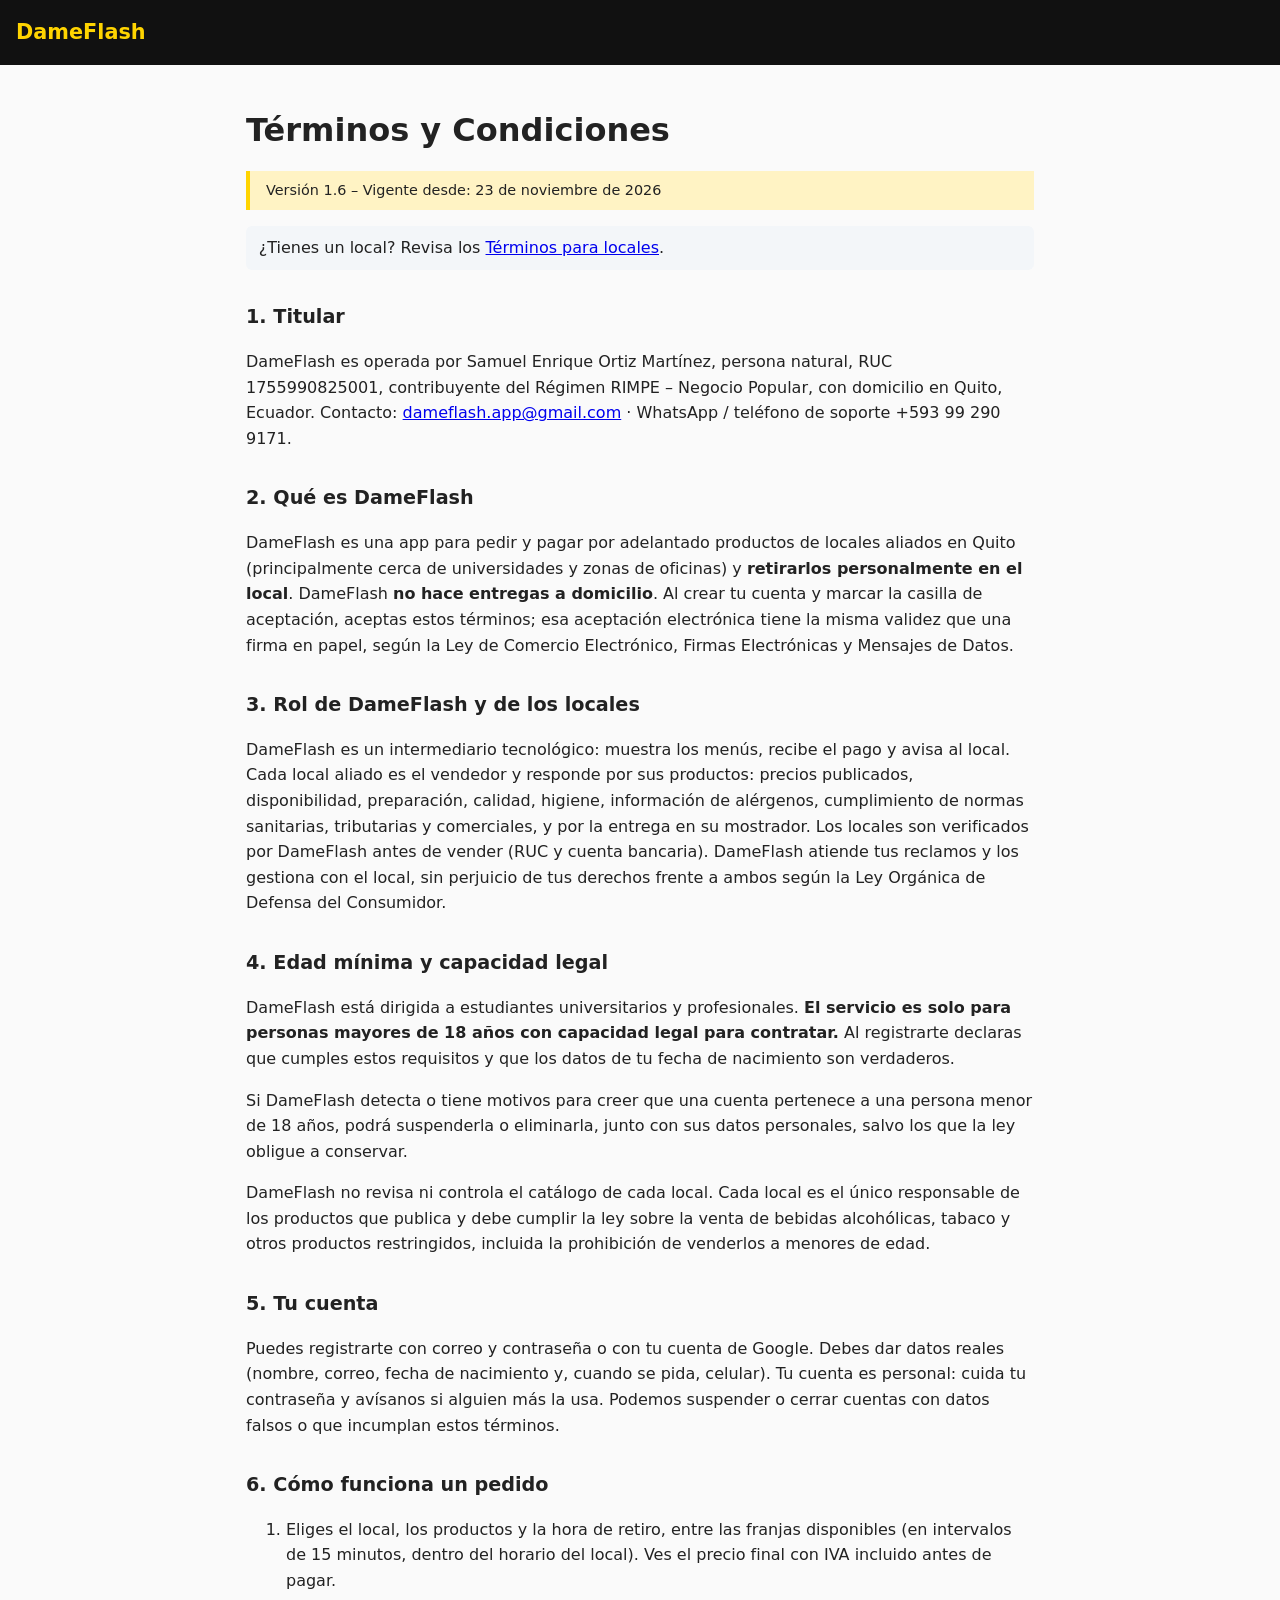
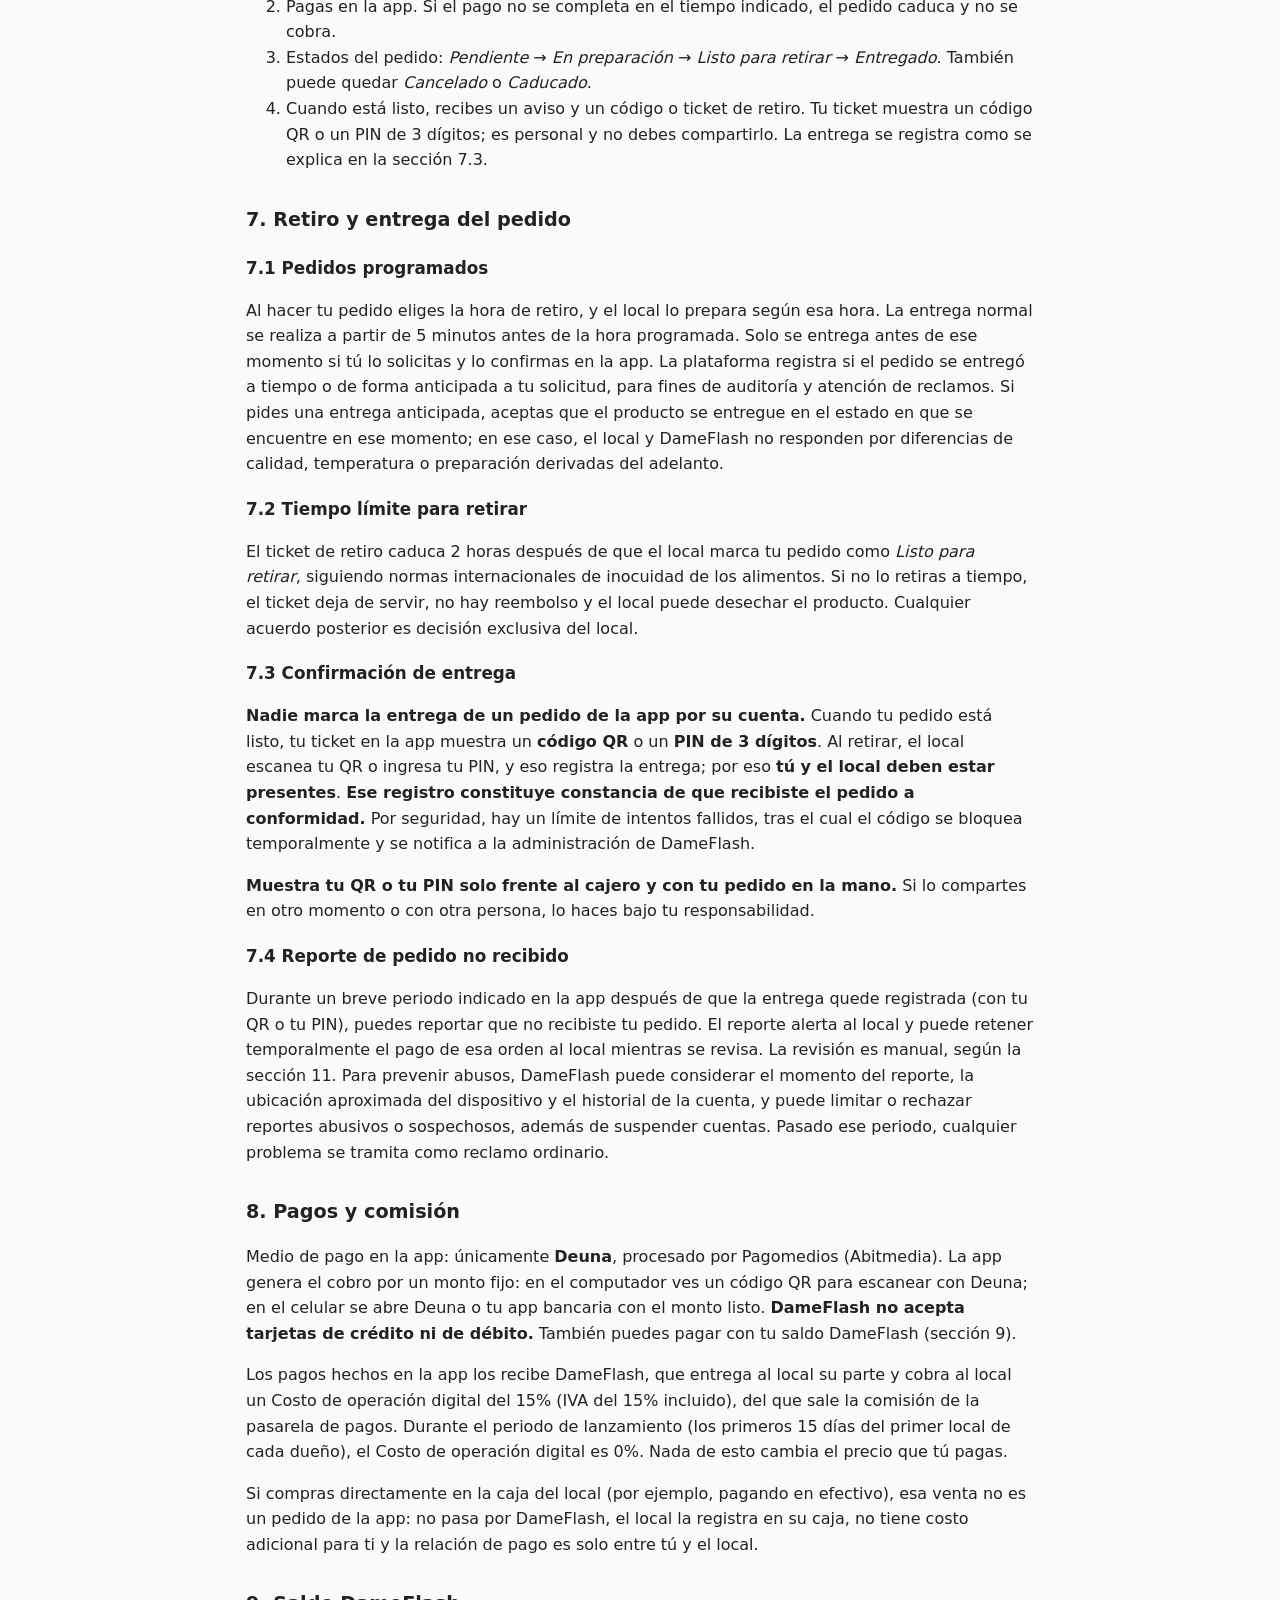
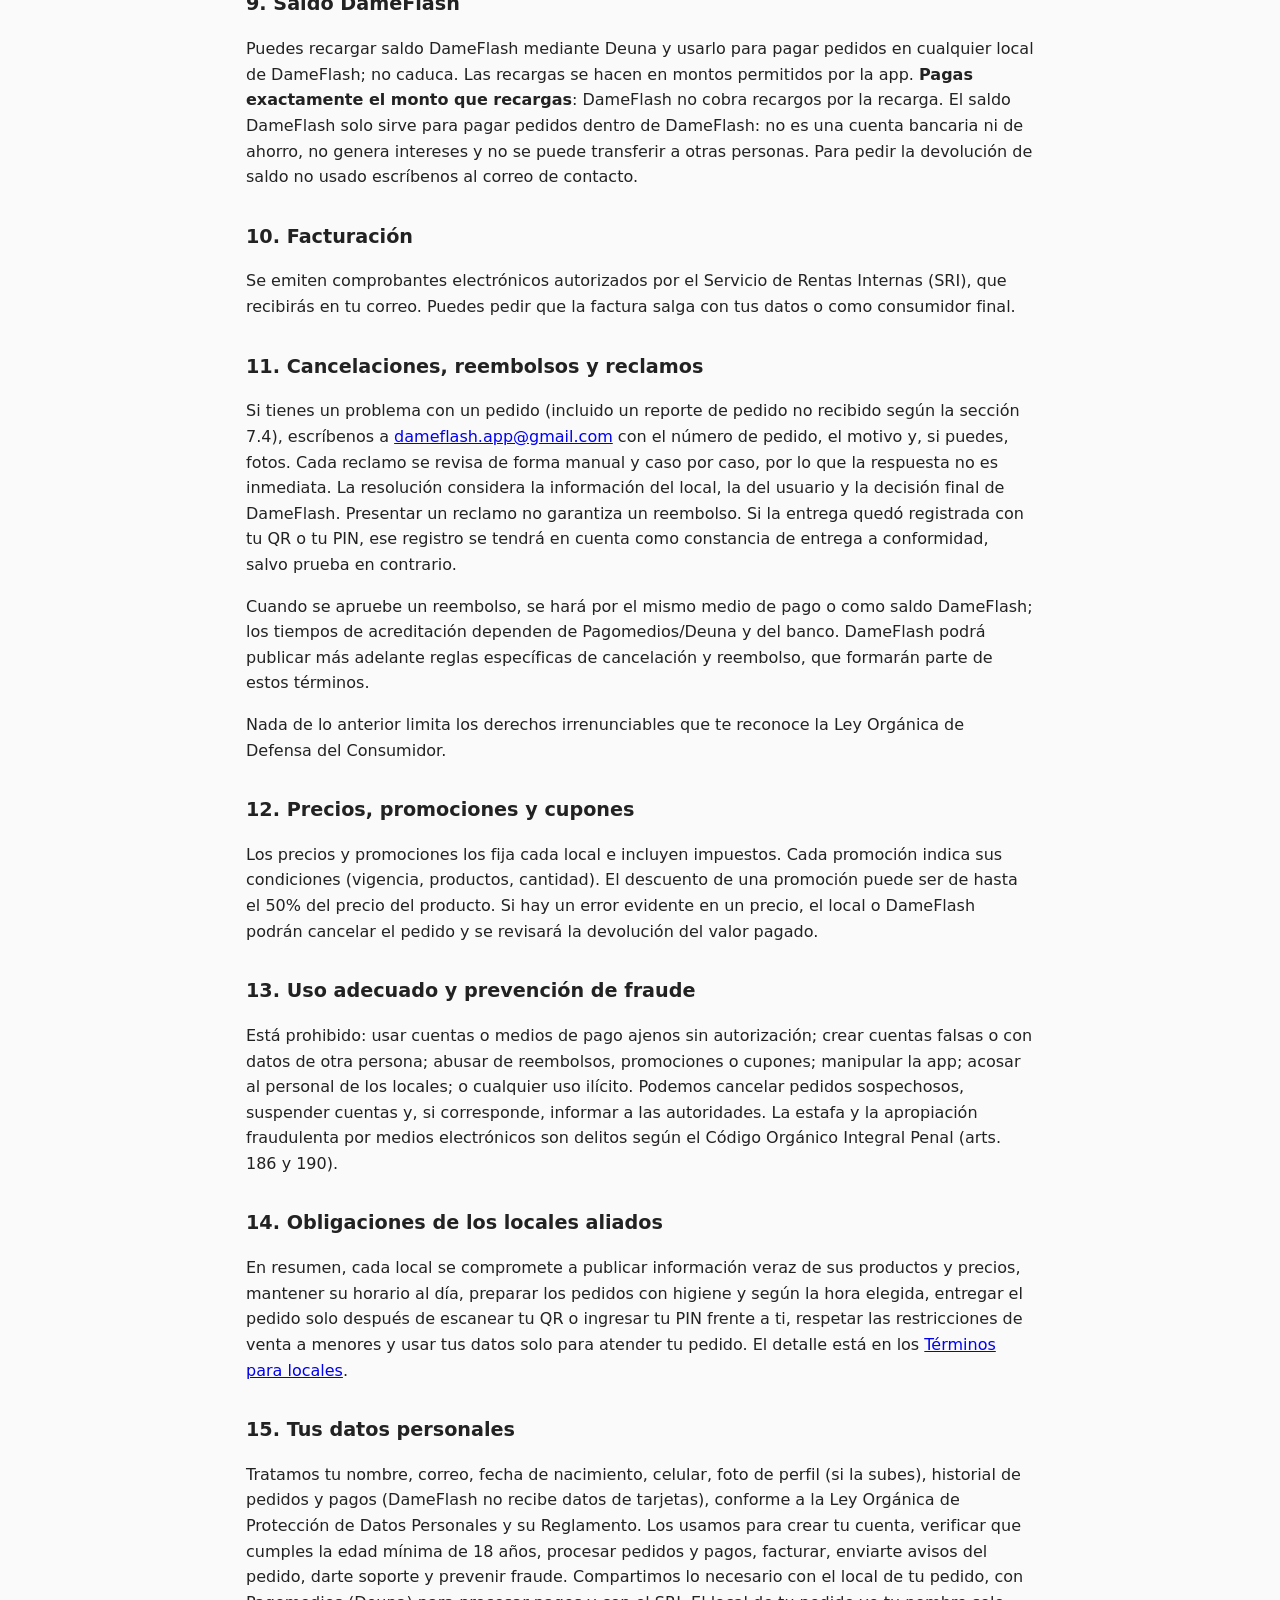
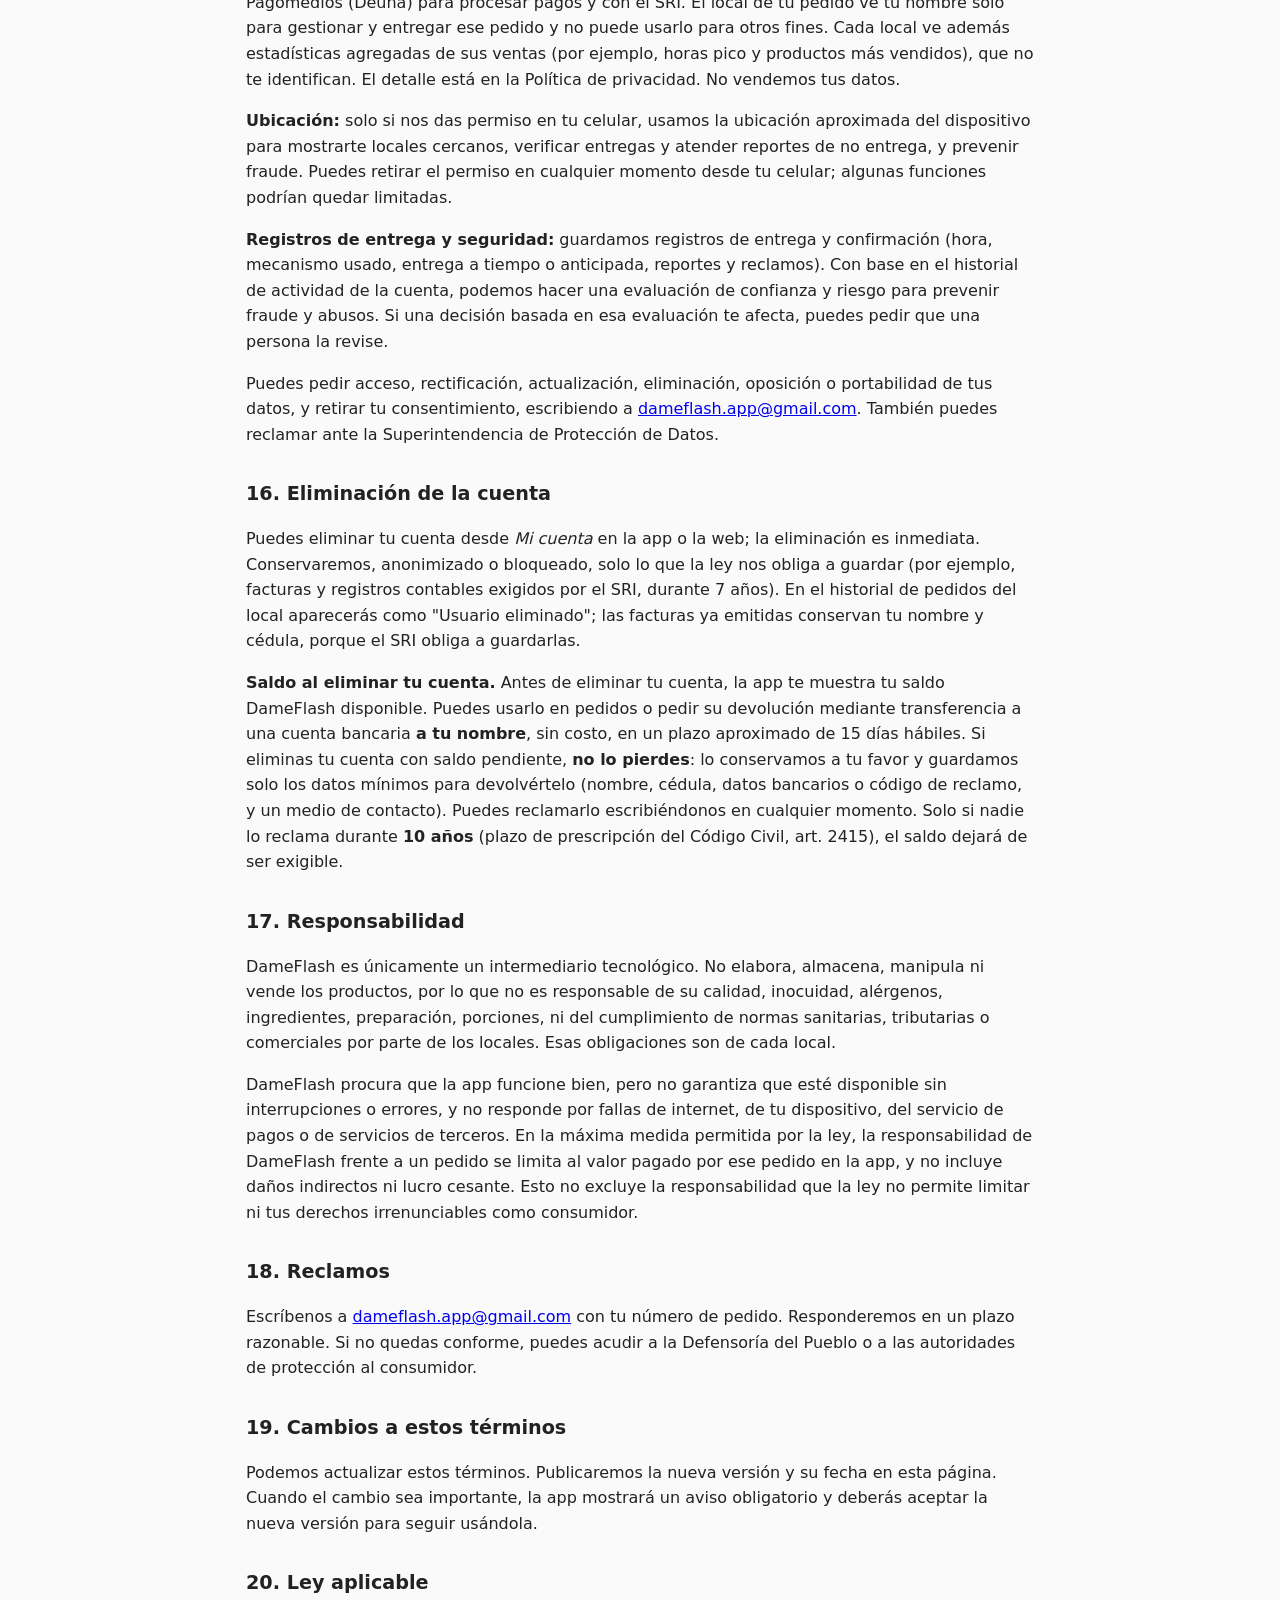
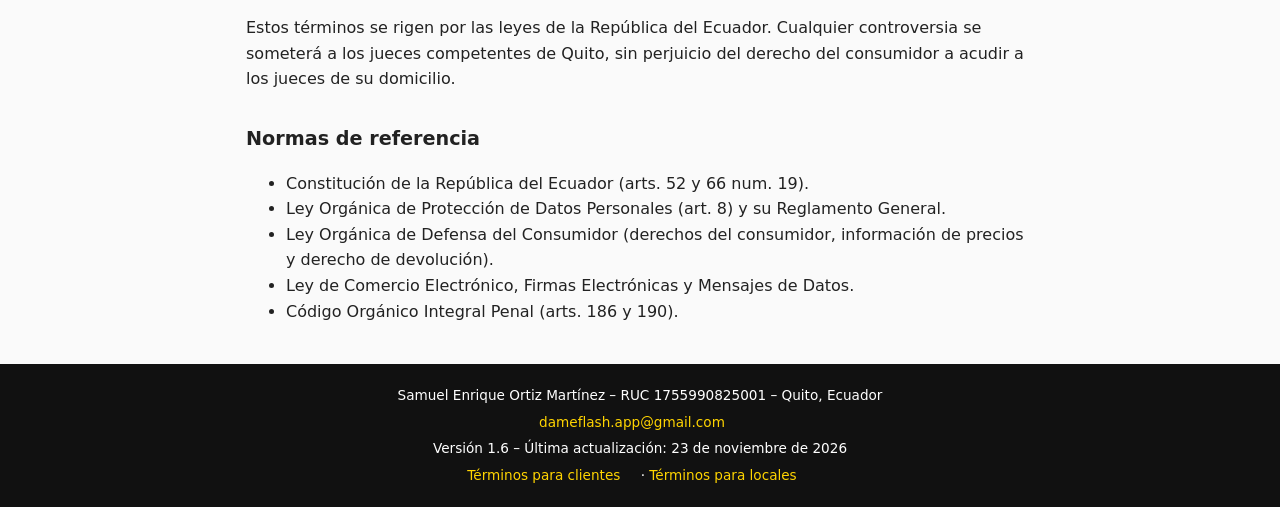
<file: index.html>
<!DOCTYPE html>
<!-- PLANTILLA: contenido legal referencial, debe ser revisado por un abogado antes de considerarse definitivo. -->
<html lang="es"><head><meta charset="utf-8"><meta name="viewport" content="width=device-width, initial-scale=1"><title>Términos y Condiciones – DameFlash</title><link rel="stylesheet" href="style.css"></head><body>
<header><nav><span class="brand">DameFlash</span></nav></header>
<main>
<h1>Términos y Condiciones</h1>
<p class="version">Versión 1.6 – Vigente desde: 23 de noviembre de 2026</p>
<p class="switch">¿Tienes un local? Revisa los <a href="locales.html">Términos para locales</a>.</p>

<h2>1. Titular</h2><p>DameFlash es operada por Samuel Enrique Ortiz Martínez, persona natural, RUC 1755990825001, contribuyente del Régimen RIMPE – Negocio Popular, con domicilio en Quito, Ecuador. Contacto: <a href="mailto:dameflash.app@gmail.com">dameflash.app@gmail.com</a> · WhatsApp / teléfono de soporte +593 99 290 9171.</p>

<h2>2. Qué es DameFlash</h2><p>DameFlash es una app para pedir y pagar por adelantado productos de locales aliados en Quito (principalmente cerca de universidades y zonas de oficinas) y <strong>retirarlos personalmente en el local</strong>. DameFlash <strong>no hace entregas a domicilio</strong>. Al crear tu cuenta y marcar la casilla de aceptación, aceptas estos términos; esa aceptación electrónica tiene la misma validez que una firma en papel, según la Ley de Comercio Electrónico, Firmas Electrónicas y Mensajes de Datos.</p>

<h2>3. Rol de DameFlash y de los locales</h2><p>DameFlash es un intermediario tecnológico: muestra los menús, recibe el pago y avisa al local. Cada local aliado es el vendedor y responde por sus productos: precios publicados, disponibilidad, preparación, calidad, higiene, información de alérgenos, cumplimiento de normas sanitarias, tributarias y comerciales, y por la entrega en su mostrador. Los locales son verificados por DameFlash antes de vender (RUC y cuenta bancaria). DameFlash atiende tus reclamos y los gestiona con el local, sin perjuicio de tus derechos frente a ambos según la Ley Orgánica de Defensa del Consumidor.</p>

<h2>4. Edad mínima y capacidad legal</h2>
<p>DameFlash está dirigida a estudiantes universitarios y profesionales. <strong>El servicio es solo para personas mayores de 18 años con capacidad legal para contratar.</strong> Al registrarte declaras que cumples estos requisitos y que los datos de tu fecha de nacimiento son verdaderos.</p>
<p>Si DameFlash detecta o tiene motivos para creer que una cuenta pertenece a una persona menor de 18 años, podrá suspenderla o eliminarla, junto con sus datos personales, salvo los que la ley obligue a conservar.</p>
<p>DameFlash no revisa ni controla el catálogo de cada local. Cada local es el único responsable de los productos que publica y debe cumplir la ley sobre la venta de bebidas alcohólicas, tabaco y otros productos restringidos, incluida la prohibición de venderlos a menores de edad.</p>
<h2>5. Tu cuenta</h2><p>Puedes registrarte con correo y contraseña o con tu cuenta de Google. Debes dar datos reales (nombre, correo, fecha de nacimiento y, cuando se pida, celular). Tu cuenta es personal: cuida tu contraseña y avísanos si alguien más la usa. Podemos suspender o cerrar cuentas con datos falsos o que incumplan estos términos.</p>

<h2>6. Cómo funciona un pedido</h2>
<ol>
<li>Eliges el local, los productos y la hora de retiro, entre las franjas disponibles (en intervalos de 15 minutos, dentro del horario del local). Ves el precio final con IVA incluido antes de pagar.</li>
<li>Pagas en la app. Si el pago no se completa en el tiempo indicado, el pedido caduca y no se cobra.</li>
<li>Estados del pedido: <em>Pendiente</em> → <em>En preparación</em> → <em>Listo para retirar</em> → <em>Entregado</em>. También puede quedar <em>Cancelado</em> o <em>Caducado</em>.</li>
<li>Cuando está listo, recibes un aviso y un código o ticket de retiro. Tu ticket muestra un código QR o un PIN de 3 dígitos; es personal y no debes compartirlo. La entrega se registra como se explica en la sección 7.3.</li>
</ol>
<h2>7. Retiro y entrega del pedido</h2>
<h3>7.1 Pedidos programados</h3><p>Al hacer tu pedido eliges la hora de retiro, y el local lo prepara según esa hora. La entrega normal se realiza a partir de 5 minutos antes de la hora programada. Solo se entrega antes de ese momento si tú lo solicitas y lo confirmas en la app. La plataforma registra si el pedido se entregó a tiempo o de forma anticipada a tu solicitud, para fines de auditoría y atención de reclamos. Si pides una entrega anticipada, aceptas que el producto se entregue en el estado en que se encuentre en ese momento; en ese caso, el local y DameFlash no responden por diferencias de calidad, temperatura o preparación derivadas del adelanto.</p>
<h3>7.2 Tiempo límite para retirar</h3><p>El ticket de retiro caduca 2 horas después de que el local marca tu pedido como <em>Listo para retirar</em>, siguiendo normas internacionales de inocuidad de los alimentos. Si no lo retiras a tiempo, el ticket deja de servir, no hay reembolso y el local puede desechar el producto. Cualquier acuerdo posterior es decisión exclusiva del local.</p>
<h3>7.3 Confirmación de entrega</h3><p><strong>Nadie marca la entrega de un pedido de la app por su cuenta.</strong> Cuando tu pedido está listo, tu ticket en la app muestra un <strong>código QR</strong> o un <strong>PIN de 3 dígitos</strong>. Al retirar, el local escanea tu QR o ingresa tu PIN, y eso registra la entrega; por eso <strong>tú y el local deben estar presentes</strong>. <strong>Ese registro constituye constancia de que recibiste el pedido a conformidad.</strong> Por seguridad, hay un límite de intentos fallidos, tras el cual el código se bloquea temporalmente y se notifica a la administración de DameFlash.</p>
<p><strong>Muestra tu QR o tu PIN solo frente al cajero y con tu pedido en la mano.</strong> Si lo compartes en otro momento o con otra persona, lo haces bajo tu responsabilidad.</p>
<h3>7.4 Reporte de pedido no recibido</h3><p>Durante un breve periodo indicado en la app después de que la entrega quede registrada (con tu QR o tu PIN), puedes reportar que no recibiste tu pedido. El reporte alerta al local y puede retener temporalmente el pago de esa orden al local mientras se revisa. La revisión es manual, según la sección 11. Para prevenir abusos, DameFlash puede considerar el momento del reporte, la ubicación aproximada del dispositivo y el historial de la cuenta, y puede limitar o rechazar reportes abusivos o sospechosos, además de suspender cuentas. Pasado ese periodo, cualquier problema se tramita como reclamo ordinario.</p>
<h2>8. Pagos y comisión</h2><p>Medio de pago en la app: únicamente <strong>Deuna</strong>, procesado por Pagomedios (Abitmedia). La app genera el cobro por un monto fijo: en el computador ves un código QR para escanear con Deuna; en el celular se abre Deuna o tu app bancaria con el monto listo. <strong>DameFlash no acepta tarjetas de crédito ni de débito.</strong> También puedes pagar con tu saldo DameFlash (sección 9).</p>
<p>Los pagos hechos en la app los recibe DameFlash, que entrega al local su parte y cobra al local un Costo de operación digital del 15% (IVA del 15% incluido), del que sale la comisión de la pasarela de pagos. Durante el periodo de lanzamiento (los primeros 15 días del primer local de cada dueño), el Costo de operación digital es 0%. Nada de esto cambia el precio que tú pagas.</p>
<p>Si compras directamente en la caja del local (por ejemplo, pagando en efectivo), esa venta no es un pedido de la app: no pasa por DameFlash, el local la registra en su caja, no tiene costo adicional para ti y la relación de pago es solo entre tú y el local.</p>
<h2>9. Saldo DameFlash</h2><p>Puedes recargar saldo DameFlash mediante Deuna y usarlo para pagar pedidos en cualquier local de DameFlash; no caduca. Las recargas se hacen en montos permitidos por la app. <strong>Pagas exactamente el monto que recargas</strong>: DameFlash no cobra recargos por la recarga. El saldo DameFlash solo sirve para pagar pedidos dentro de DameFlash: no es una cuenta bancaria ni de ahorro, no genera intereses y no se puede transferir a otras personas. Para pedir la devolución de saldo no usado escríbenos al correo de contacto.</p>

<h2>10. Facturación</h2><p>Se emiten comprobantes electrónicos autorizados por el Servicio de Rentas Internas (SRI), que recibirás en tu correo. Puedes pedir que la factura salga con tus datos o como consumidor final.</p>

<h2>11. Cancelaciones, reembolsos y reclamos</h2><p>Si tienes un problema con un pedido (incluido un reporte de pedido no recibido según la sección 7.4), escríbenos a <a href="mailto:dameflash.app@gmail.com">dameflash.app@gmail.com</a> con el número de pedido, el motivo y, si puedes, fotos. Cada reclamo se revisa de forma manual y caso por caso, por lo que la respuesta no es inmediata. La resolución considera la información del local, la del usuario y la decisión final de DameFlash. Presentar un reclamo no garantiza un reembolso. Si la entrega quedó registrada con tu QR o tu PIN, ese registro se tendrá en cuenta como constancia de entrega a conformidad, salvo prueba en contrario.</p>
<p>Cuando se apruebe un reembolso, se hará por el mismo medio de pago o como saldo DameFlash; los tiempos de acreditación dependen de Pagomedios/Deuna y del banco. DameFlash podrá publicar más adelante reglas específicas de cancelación y reembolso, que formarán parte de estos términos.</p>
<p>Nada de lo anterior limita los derechos irrenunciables que te reconoce la Ley Orgánica de Defensa del Consumidor.</p>
<h2>12. Precios, promociones y cupones</h2><p>Los precios y promociones los fija cada local e incluyen impuestos. Cada promoción indica sus condiciones (vigencia, productos, cantidad). El descuento de una promoción puede ser de hasta el 50% del precio del producto. Si hay un error evidente en un precio, el local o DameFlash podrán cancelar el pedido y se revisará la devolución del valor pagado.</p>

<h2>13. Uso adecuado y prevención de fraude</h2><p>Está prohibido: usar cuentas o medios de pago ajenos sin autorización; crear cuentas falsas o con datos de otra persona; abusar de reembolsos, promociones o cupones; manipular la app; acosar al personal de los locales; o cualquier uso ilícito. Podemos cancelar pedidos sospechosos, suspender cuentas y, si corresponde, informar a las autoridades. La estafa y la apropiación fraudulenta por medios electrónicos son delitos según el Código Orgánico Integral Penal (arts. 186 y 190).</p>

<h2>14. Obligaciones de los locales aliados</h2><p>En resumen, cada local se compromete a publicar información veraz de sus productos y precios, mantener su horario al día, preparar los pedidos con higiene y según la hora elegida, entregar el pedido solo después de escanear tu QR o ingresar tu PIN frente a ti, respetar las restricciones de venta a menores y usar tus datos solo para atender tu pedido. El detalle está en los <a href="locales.html">Términos para locales</a>.</p>

<h2>15. Tus datos personales</h2><p>Tratamos tu nombre, correo, fecha de nacimiento, celular, foto de perfil (si la subes), historial de pedidos y pagos (DameFlash no recibe datos de tarjetas), conforme a la Ley Orgánica de Protección de Datos Personales y su Reglamento. Los usamos para crear tu cuenta, verificar que cumples la edad mínima de 18 años, procesar pedidos y pagos, facturar, enviarte avisos del pedido, darte soporte y prevenir fraude. Compartimos lo necesario con el local de tu pedido, con Pagomedios (Deuna) para procesar pagos y con el SRI. El local de tu pedido ve tu nombre solo para gestionar y entregar ese pedido y no puede usarlo para otros fines. Cada local ve además estadísticas agregadas de sus ventas (por ejemplo, horas pico y productos más vendidos), que no te identifican. El detalle está en la Política de privacidad. No vendemos tus datos.</p>
<p><strong>Ubicación:</strong> solo si nos das permiso en tu celular, usamos la ubicación aproximada del dispositivo para mostrarte locales cercanos, verificar entregas y atender reportes de no entrega, y prevenir fraude. Puedes retirar el permiso en cualquier momento desde tu celular; algunas funciones podrían quedar limitadas.</p>
<p><strong>Registros de entrega y seguridad:</strong> guardamos registros de entrega y confirmación (hora, mecanismo usado, entrega a tiempo o anticipada, reportes y reclamos). Con base en el historial de actividad de la cuenta, podemos hacer una evaluación de confianza y riesgo para prevenir fraude y abusos. Si una decisión basada en esa evaluación te afecta, puedes pedir que una persona la revise.</p>
<p>Puedes pedir acceso, rectificación, actualización, eliminación, oposición o portabilidad de tus datos, y retirar tu consentimiento, escribiendo a <a href="mailto:dameflash.app@gmail.com">dameflash.app@gmail.com</a>. También puedes reclamar ante la Superintendencia de Protección de Datos.</p>

<h2>16. Eliminación de la cuenta</h2><p>Puedes eliminar tu cuenta desde <em>Mi cuenta</em> en la app o la web; la eliminación es inmediata. Conservaremos, anonimizado o bloqueado, solo lo que la ley nos obliga a guardar (por ejemplo, facturas y registros contables exigidos por el SRI, durante 7 años). En el historial de pedidos del local aparecerás como "Usuario eliminado"; las facturas ya emitidas conservan tu nombre y cédula, porque el SRI obliga a guardarlas.</p>
<p><strong>Saldo al eliminar tu cuenta.</strong> Antes de eliminar tu cuenta, la app te muestra tu saldo DameFlash disponible. Puedes usarlo en pedidos o pedir su devolución mediante transferencia a una cuenta bancaria <strong>a tu nombre</strong>, sin costo, en un plazo aproximado de 15 días hábiles. Si eliminas tu cuenta con saldo pendiente, <strong>no lo pierdes</strong>: lo conservamos a tu favor y guardamos solo los datos mínimos para devolvértelo (nombre, cédula, datos bancarios o código de reclamo, y un medio de contacto). Puedes reclamarlo escribiéndonos en cualquier momento. Solo si nadie lo reclama durante <strong>10 años</strong> (plazo de prescripción del Código Civil, art. 2415), el saldo dejará de ser exigible.</p>

<h2>17. Responsabilidad</h2><p>DameFlash es únicamente un intermediario tecnológico. No elabora, almacena, manipula ni vende los productos, por lo que no es responsable de su calidad, inocuidad, alérgenos, ingredientes, preparación, porciones, ni del cumplimiento de normas sanitarias, tributarias o comerciales por parte de los locales. Esas obligaciones son de cada local.</p>
<p>DameFlash procura que la app funcione bien, pero no garantiza que esté disponible sin interrupciones o errores, y no responde por fallas de internet, de tu dispositivo, del servicio de pagos o de servicios de terceros. En la máxima medida permitida por la ley, la responsabilidad de DameFlash frente a un pedido se limita al valor pagado por ese pedido en la app, y no incluye daños indirectos ni lucro cesante. Esto no excluye la responsabilidad que la ley no permite limitar ni tus derechos irrenunciables como consumidor.</p>
<h2>18. Reclamos</h2><p>Escríbenos a <a href="mailto:dameflash.app@gmail.com">dameflash.app@gmail.com</a> con tu número de pedido. Responderemos en un plazo razonable. Si no quedas conforme, puedes acudir a la Defensoría del Pueblo o a las autoridades de protección al consumidor.</p>

<h2>19. Cambios a estos términos</h2><p>Podemos actualizar estos términos. Publicaremos la nueva versión y su fecha en esta página. Cuando el cambio sea importante, la app mostrará un aviso obligatorio y deberás aceptar la nueva versión para seguir usándola.</p>
<h2>20. Ley aplicable</h2><p>Estos términos se rigen por las leyes de la República del Ecuador. Cualquier controversia se someterá a los jueces competentes de Quito, sin perjuicio del derecho del consumidor a acudir a los jueces de su domicilio.</p>

<h2>Normas de referencia</h2><ul class="refs">
<li>Constitución de la República del Ecuador (arts. 52 y 66 num. 19).</li>
<li>Ley Orgánica de Protección de Datos Personales (art. 8) y su Reglamento General.</li>
<li>Ley Orgánica de Defensa del Consumidor (derechos del consumidor, información de precios y derecho de devolución).</li>
<li>Ley de Comercio Electrónico, Firmas Electrónicas y Mensajes de Datos.</li>
<li>Código Orgánico Integral Penal (arts. 186 y 190).</li>
</ul>
</main>
<footer><p>Samuel Enrique Ortiz Martínez – RUC 1755990825001 – Quito, Ecuador</p><p><a href="mailto:dameflash.app@gmail.com">dameflash.app@gmail.com</a></p><p>Versión 1.6 – Última actualización: 23 de noviembre de 2026</p><p><a href="index.html">Términos para clientes</a> · <a href="locales.html">Términos para locales</a></p></footer>
</body></html>
</file>
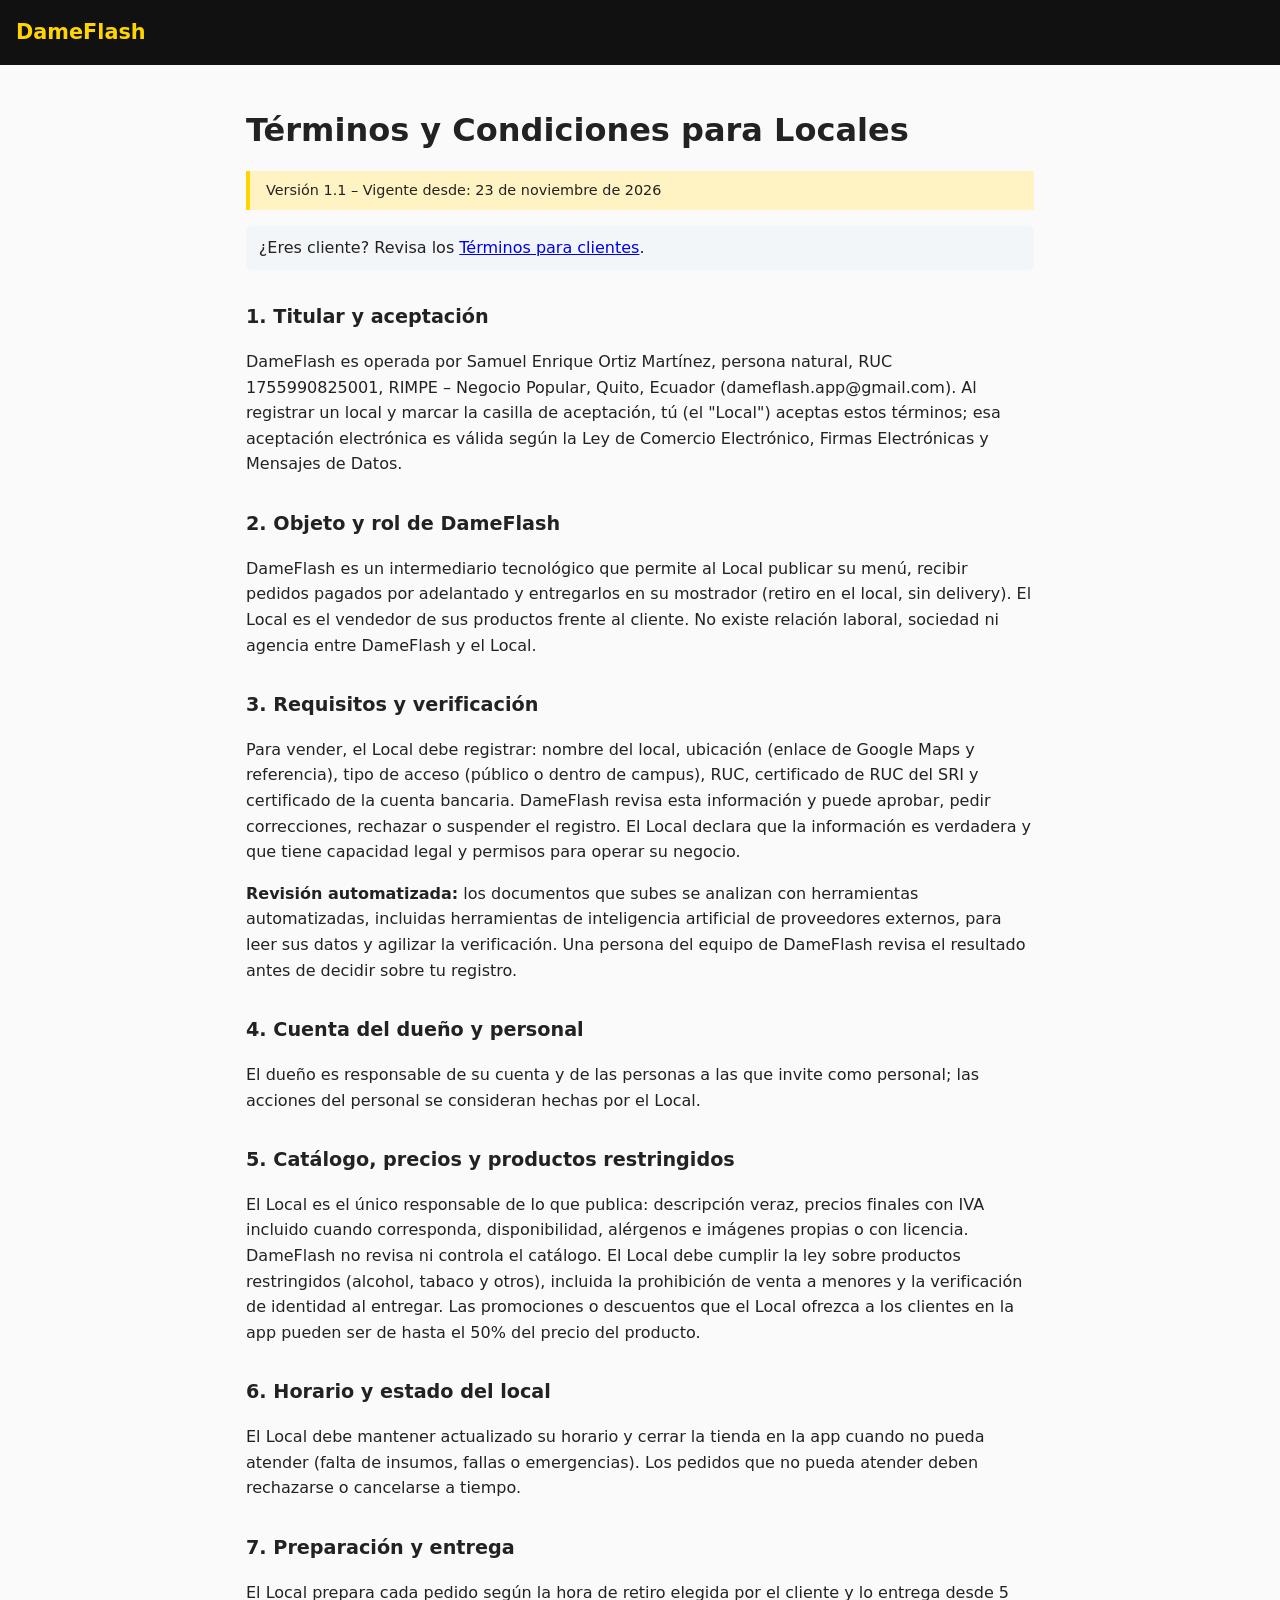
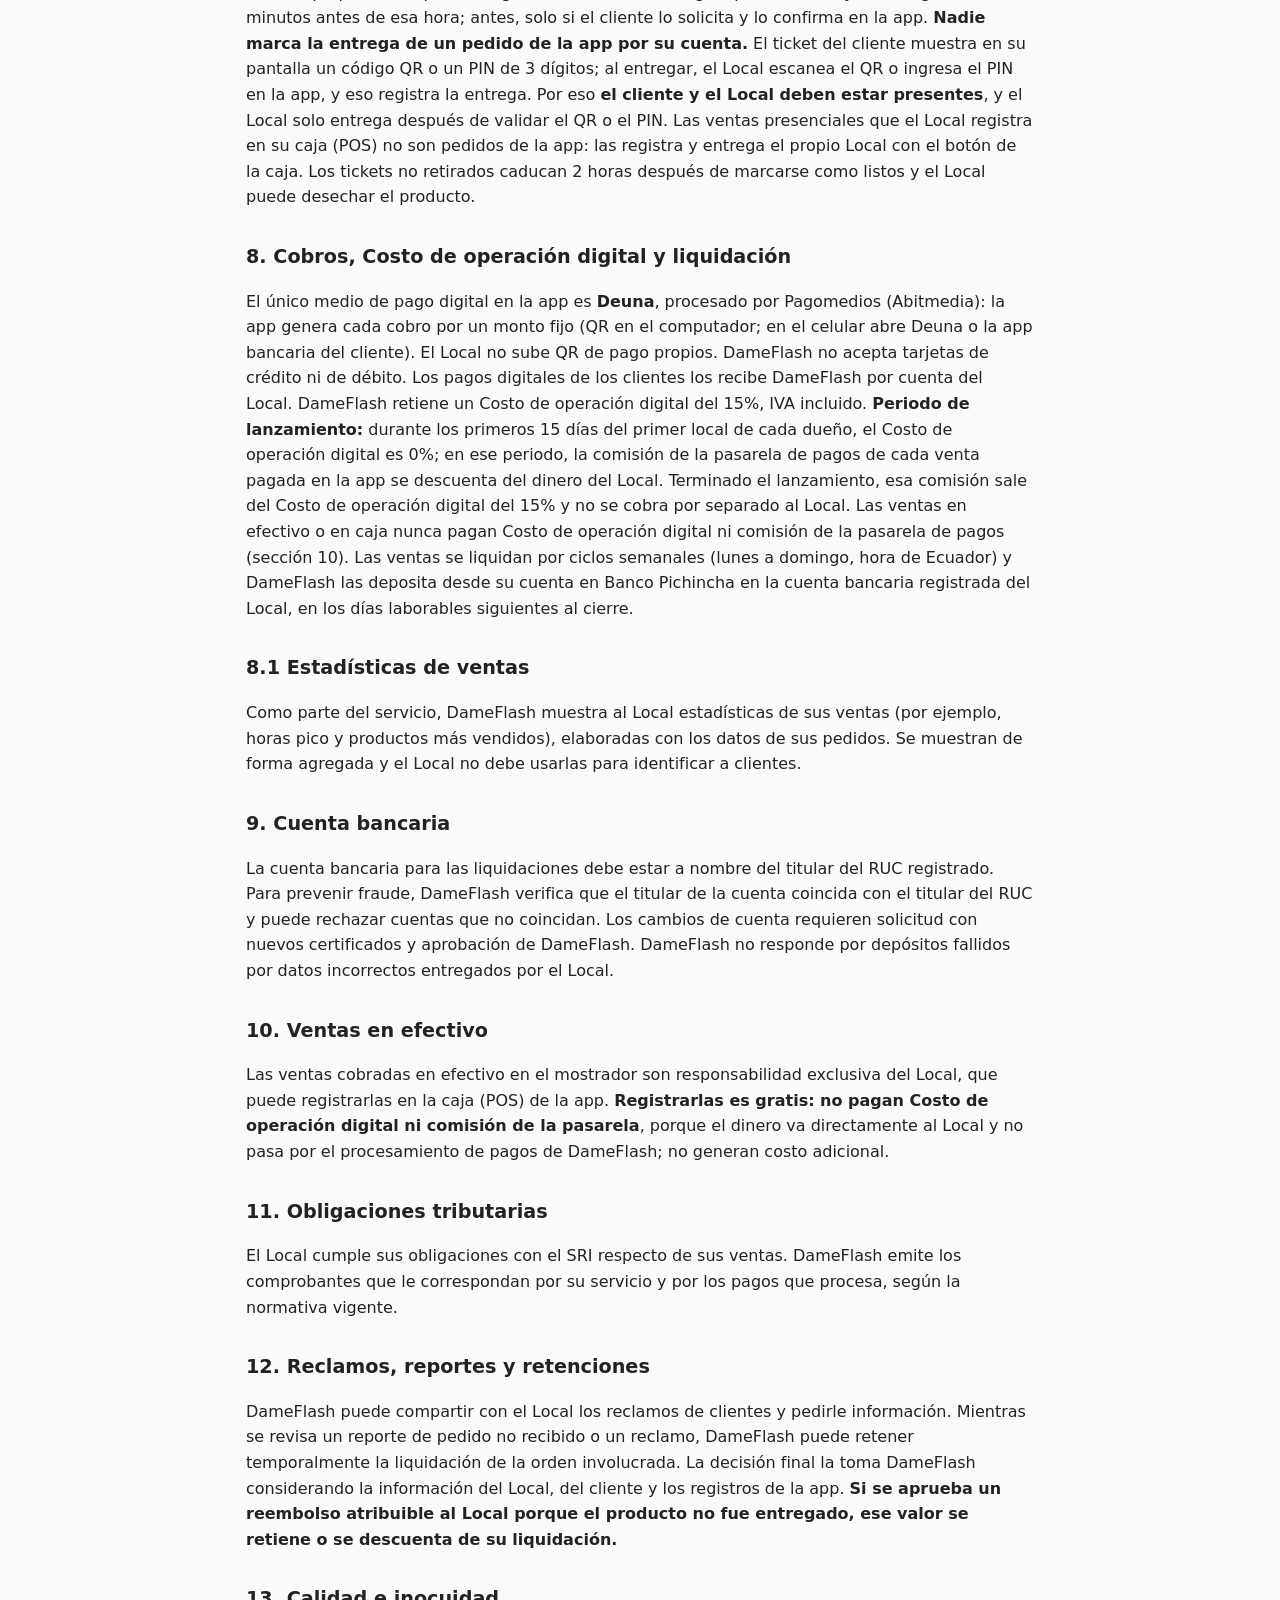
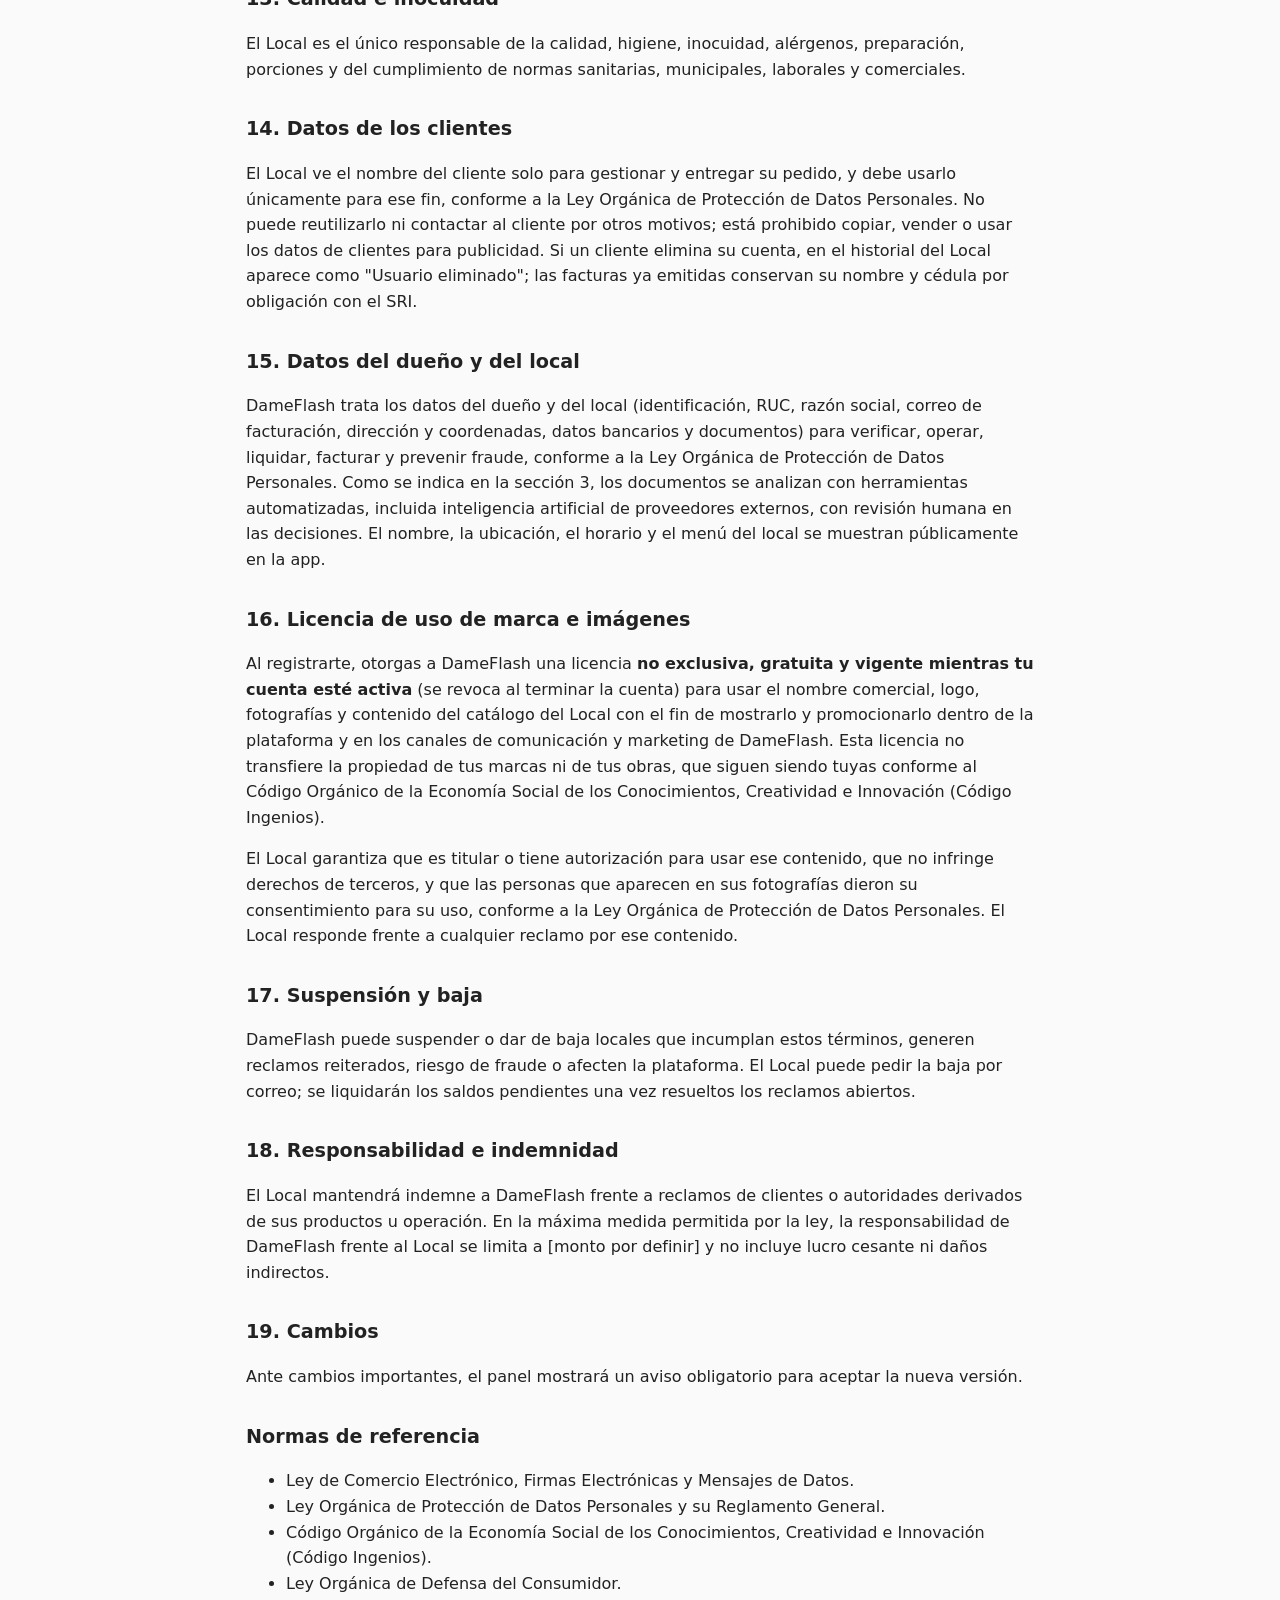
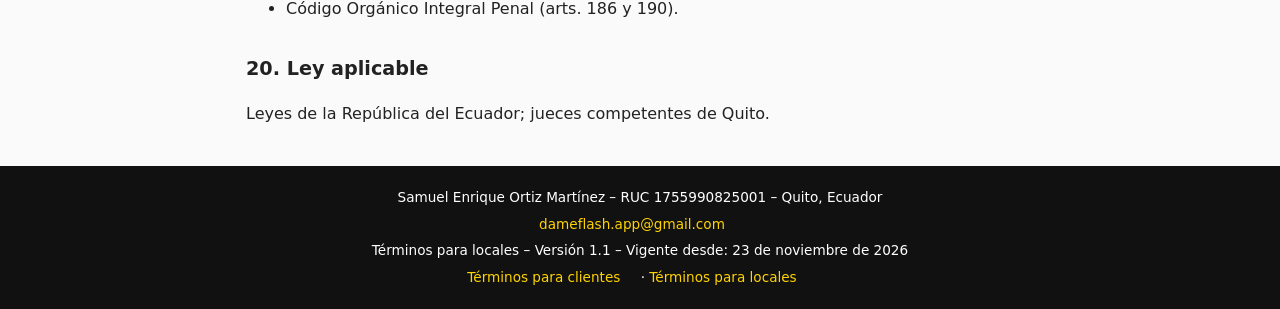
<file: locales.html>
<!DOCTYPE html>
<!-- PLANTILLA: contenido legal referencial, debe ser revisado por un abogado. -->
<html lang="es"><head><meta charset="utf-8"><meta name="viewport" content="width=device-width, initial-scale=1"><title>Términos para Locales – DameFlash</title><link rel="stylesheet" href="style.css"></head><body>
<header><nav><span class="brand">DameFlash</span></nav></header>
<main>
<h1>Términos y Condiciones para Locales</h1>
<p class="version">Versión 1.1 – Vigente desde: 23 de noviembre de 2026</p>
<p class="switch">¿Eres cliente? Revisa los <a href="index.html">Términos para clientes</a>.</p>

<h2>1. Titular y aceptación</h2><p>DameFlash es operada por Samuel Enrique Ortiz Martínez, persona natural, RUC 1755990825001, RIMPE – Negocio Popular, Quito, Ecuador (dameflash.app@gmail.com). Al registrar un local y marcar la casilla de aceptación, tú (el "Local") aceptas estos términos; esa aceptación electrónica es válida según la Ley de Comercio Electrónico, Firmas Electrónicas y Mensajes de Datos.</p>

<h2>2. Objeto y rol de DameFlash</h2><p>DameFlash es un intermediario tecnológico que permite al Local publicar su menú, recibir pedidos pagados por adelantado y entregarlos en su mostrador (retiro en el local, sin delivery). El Local es el vendedor de sus productos frente al cliente. No existe relación laboral, sociedad ni agencia entre DameFlash y el Local.</p>

<h2>3. Requisitos y verificación</h2><p>Para vender, el Local debe registrar: nombre del local, ubicación (enlace de Google Maps y referencia), tipo de acceso (público o dentro de campus), RUC, certificado de RUC del SRI y certificado de la cuenta bancaria. DameFlash revisa esta información y puede aprobar, pedir correcciones, rechazar o suspender el registro. El Local declara que la información es verdadera y que tiene capacidad legal y permisos para operar su negocio.</p><p><strong>Revisión automatizada:</strong> los documentos que subes se analizan con herramientas automatizadas, incluidas herramientas de inteligencia artificial de proveedores externos, para leer sus datos y agilizar la verificación. Una persona del equipo de DameFlash revisa el resultado antes de decidir sobre tu registro.</p>

<h2>4. Cuenta del dueño y personal</h2><p>El dueño es responsable de su cuenta y de las personas a las que invite como personal; las acciones del personal se consideran hechas por el Local.</p>

<h2>5. Catálogo, precios y productos restringidos</h2><p>El Local es el único responsable de lo que publica: descripción veraz, precios finales con IVA incluido cuando corresponda, disponibilidad, alérgenos e imágenes propias o con licencia. DameFlash no revisa ni controla el catálogo. El Local debe cumplir la ley sobre productos restringidos (alcohol, tabaco y otros), incluida la prohibición de venta a menores y la verificación de identidad al entregar. Las promociones o descuentos que el Local ofrezca a los clientes en la app pueden ser de hasta el 50% del precio del producto.</p>

<h2>6. Horario y estado del local</h2><p>El Local debe mantener actualizado su horario y cerrar la tienda en la app cuando no pueda atender (falta de insumos, fallas o emergencias). Los pedidos que no pueda atender deben rechazarse o cancelarse a tiempo.</p>

<h2>7. Preparación y entrega</h2><p>El Local prepara cada pedido según la hora de retiro elegida por el cliente y lo entrega desde 5 minutos antes de esa hora; antes, solo si el cliente lo solicita y lo confirma en la app. <strong>Nadie marca la entrega de un pedido de la app por su cuenta.</strong> El ticket del cliente muestra en su pantalla un código QR o un PIN de 3 dígitos; al entregar, el Local escanea el QR o ingresa el PIN en la app, y eso registra la entrega. Por eso <strong>el cliente y el Local deben estar presentes</strong>, y el Local solo entrega después de validar el QR o el PIN. Las ventas presenciales que el Local registra en su caja (POS) no son pedidos de la app: las registra y entrega el propio Local con el botón de la caja. Los tickets no retirados caducan 2 horas después de marcarse como listos y el Local puede desechar el producto.</p>

<h2>8. Cobros, Costo de operación digital y liquidación</h2><p>El único medio de pago digital en la app es <strong>Deuna</strong>, procesado por Pagomedios (Abitmedia): la app genera cada cobro por un monto fijo (QR en el computador; en el celular abre Deuna o la app bancaria del cliente). El Local no sube QR de pago propios. DameFlash no acepta tarjetas de crédito ni de débito. Los pagos digitales de los clientes los recibe DameFlash por cuenta del Local. DameFlash retiene un Costo de operación digital del 15%, IVA incluido. <strong>Periodo de lanzamiento:</strong> durante los primeros 15 días del primer local de cada dueño, el Costo de operación digital es 0%; en ese periodo, la comisión de la pasarela de pagos de cada venta pagada en la app se descuenta del dinero del Local. Terminado el lanzamiento, esa comisión sale del Costo de operación digital del 15% y no se cobra por separado al Local. Las ventas en efectivo o en caja nunca pagan Costo de operación digital ni comisión de la pasarela de pagos (sección 10). Las ventas se liquidan por ciclos semanales (lunes a domingo, hora de Ecuador) y DameFlash las deposita desde su cuenta en Banco Pichincha en la cuenta bancaria registrada del Local, en los días laborables siguientes al cierre.</p>

<h2>8.1 Estadísticas de ventas</h2><p>Como parte del servicio, DameFlash muestra al Local estadísticas de sus ventas (por ejemplo, horas pico y productos más vendidos), elaboradas con los datos de sus pedidos. Se muestran de forma agregada y el Local no debe usarlas para identificar a clientes.</p>

<h2>9. Cuenta bancaria</h2><p>La cuenta bancaria para las liquidaciones debe estar a nombre del titular del RUC registrado. Para prevenir fraude, DameFlash verifica que el titular de la cuenta coincida con el titular del RUC y puede rechazar cuentas que no coincidan. Los cambios de cuenta requieren solicitud con nuevos certificados y aprobación de DameFlash. DameFlash no responde por depósitos fallidos por datos incorrectos entregados por el Local.</p>

<h2>10. Ventas en efectivo</h2><p>Las ventas cobradas en efectivo en el mostrador son responsabilidad exclusiva del Local, que puede registrarlas en la caja (POS) de la app. <strong>Registrarlas es gratis: no pagan Costo de operación digital ni comisión de la pasarela</strong>, porque el dinero va directamente al Local y no pasa por el procesamiento de pagos de DameFlash; no generan costo adicional.</p>

<h2>11. Obligaciones tributarias</h2><p>El Local cumple sus obligaciones con el SRI respecto de sus ventas. DameFlash emite los comprobantes que le correspondan por su servicio y por los pagos que procesa, según la normativa vigente.</p>

<h2>12. Reclamos, reportes y retenciones</h2><p>DameFlash puede compartir con el Local los reclamos de clientes y pedirle información. Mientras se revisa un reporte de pedido no recibido o un reclamo, DameFlash puede retener temporalmente la liquidación de la orden involucrada. La decisión final la toma DameFlash considerando la información del Local, del cliente y los registros de la app. <strong>Si se aprueba un reembolso atribuible al Local porque el producto no fue entregado, ese valor se retiene o se descuenta de su liquidación.</strong></p>

<h2>13. Calidad e inocuidad</h2><p>El Local es el único responsable de la calidad, higiene, inocuidad, alérgenos, preparación, porciones y del cumplimiento de normas sanitarias, municipales, laborales y comerciales.</p>

<h2>14. Datos de los clientes</h2><p>El Local ve el nombre del cliente solo para gestionar y entregar su pedido, y debe usarlo únicamente para ese fin, conforme a la Ley Orgánica de Protección de Datos Personales. No puede reutilizarlo ni contactar al cliente por otros motivos; está prohibido copiar, vender o usar los datos de clientes para publicidad. Si un cliente elimina su cuenta, en el historial del Local aparece como "Usuario eliminado"; las facturas ya emitidas conservan su nombre y cédula por obligación con el SRI.</p>

<h2>15. Datos del dueño y del local</h2><p>DameFlash trata los datos del dueño y del local (identificación, RUC, razón social, correo de facturación, dirección y coordenadas, datos bancarios y documentos) para verificar, operar, liquidar, facturar y prevenir fraude, conforme a la Ley Orgánica de Protección de Datos Personales. Como se indica en la sección 3, los documentos se analizan con herramientas automatizadas, incluida inteligencia artificial de proveedores externos, con revisión humana en las decisiones. El nombre, la ubicación, el horario y el menú del local se muestran públicamente en la app.</p>

<h2>16. Licencia de uso de marca e imágenes</h2><p>Al registrarte, otorgas a DameFlash una licencia <strong>no exclusiva, gratuita y vigente mientras tu cuenta esté activa</strong> (se revoca al terminar la cuenta) para usar el nombre comercial, logo, fotografías y contenido del catálogo del Local con el fin de mostrarlo y promocionarlo dentro de la plataforma y en los canales de comunicación y marketing de DameFlash. Esta licencia no transfiere la propiedad de tus marcas ni de tus obras, que siguen siendo tuyas conforme al Código Orgánico de la Economía Social de los Conocimientos, Creatividad e Innovación (Código Ingenios).</p><p>El Local garantiza que es titular o tiene autorización para usar ese contenido, que no infringe derechos de terceros, y que las personas que aparecen en sus fotografías dieron su consentimiento para su uso, conforme a la Ley Orgánica de Protección de Datos Personales. El Local responde frente a cualquier reclamo por ese contenido.</p>

<h2>17. Suspensión y baja</h2><p>DameFlash puede suspender o dar de baja locales que incumplan estos términos, generen reclamos reiterados, riesgo de fraude o afecten la plataforma. El Local puede pedir la baja por correo; se liquidarán los saldos pendientes una vez resueltos los reclamos abiertos.</p>

<h2>18. Responsabilidad e indemnidad</h2><p>El Local mantendrá indemne a DameFlash frente a reclamos de clientes o autoridades derivados de sus productos u operación. En la máxima medida permitida por la ley, la responsabilidad de DameFlash frente al Local se limita a [monto por definir] y no incluye lucro cesante ni daños indirectos.</p>

<h2>19. Cambios</h2><p>Ante cambios importantes, el panel mostrará un aviso obligatorio para aceptar la nueva versión.</p>

<h2>Normas de referencia</h2><ul class="refs"><li>Ley de Comercio Electrónico, Firmas Electrónicas y Mensajes de Datos.</li><li>Ley Orgánica de Protección de Datos Personales y su Reglamento General.</li><li>Código Orgánico de la Economía Social de los Conocimientos, Creatividad e Innovación (Código Ingenios).</li><li>Ley Orgánica de Defensa del Consumidor.</li><li>Código Orgánico Integral Penal (arts. 186 y 190).</li></ul>
<h2>20. Ley aplicable</h2><p>Leyes de la República del Ecuador; jueces competentes de Quito.</p>
</main>
<footer><p>Samuel Enrique Ortiz Martínez – RUC 1755990825001 – Quito, Ecuador</p><p><a href="mailto:dameflash.app@gmail.com">dameflash.app@gmail.com</a></p><p>Términos para locales – Versión 1.1 – Vigente desde: 23 de noviembre de 2026</p><p><a href="index.html">Términos para clientes</a> · <a href="locales.html">Términos para locales</a></p></footer>
</body></html>
</file>
<file: style.css>
*{box-sizing:border-box}body{margin:0;font-family:system-ui,-apple-system,Segoe UI,Roboto,sans-serif;line-height:1.6;color:#222;background:#fafafa}
header,footer{background:#111;color:#fff;padding:1rem}header a,footer a{color:#ffd400;text-decoration:none;margin-right:1rem}
.brand{font-weight:700;font-size:1.3rem;color:#ffd400;margin-right:1.5rem}nav{display:flex;flex-wrap:wrap;align-items:center;gap:.5rem}
main{max-width:820px;margin:0 auto;padding:1.5rem 1rem}h1{line-height:1.2}h2{margin-top:2rem;font-size:1.2rem}
.version{background:#fff3c4;border-left:4px solid #ffd400;padding:.5rem 1rem;font-size:.9rem}
footer{font-size:.85rem;text-align:center}footer p{margin:.3rem 0}
h3{font-size:1.05rem;margin:1.2rem 0 .4rem}
.switch{background:#f3f6f9;padding:.6rem .8rem;border-radius:6px}
</file>
